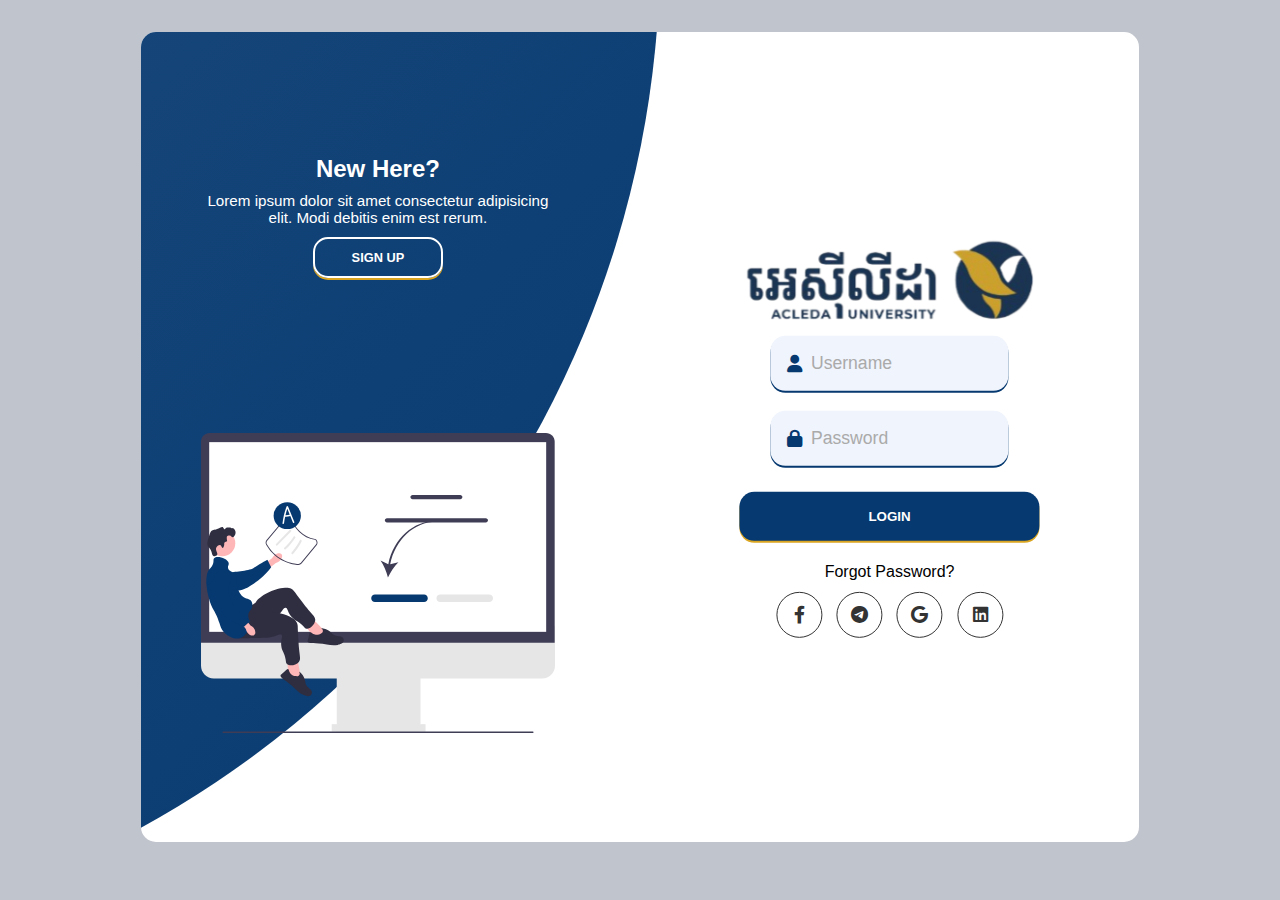
<file: Permission request/Permission request/Login.html>
<!DOCTYPE html>
<html lang="en">
<head>
    <meta charset="UTF-8">
    <meta name="viewport" content="width=device-width, initial-scale=1.0">
    <title>Log in</title>
    <script src="https://ajax.googleapis.com/ajax/libs/jquery/3.7.1/jquery.min.js"></script>
    <link rel="stylesheet" href="https://cdnjs.cloudflare.com/ajax/libs/font-awesome/6.0.0-beta3/css/all.min.css">
    <link rel="icon" href="img/Logo.png">
    <style>
        *{
            padding: 0;
            margin: 0;
            box-sizing: border-box;
        }
        body, input{
            font-family: 'Popins', sans-serif;
            background-color: #c0c4cc;
        }
        .container{
            position: relative;
            width: 78%;
            margin-top: 2.5%;
            margin-left: 11%;
            min-height: 90vh;
            background-color: #fff;
            overflow: hidden;
            border-radius: 15px;
        }
        .container:before{
            content: '';
            position: absolute;
            width: 2000px;
            height: 2000px;
            border-radius: 50%;
            background: linear-gradient(-45deg, #063970, #063970d5);
            top: -10%;
            right: 48%;
            transform: translateY(-50%);
            z-index: 6;
            transition: 1.8s ease-in-out;
        }
        .forms-container{
            position: absolute;
            width: 100%;
            height: 100%;
            top: 0;
            left: 0;
           
        }
        form{
            display: flex;
            align-items: center;
            justify-content: center;
            flex-direction: column;
            padding: 0 5rem;
            overflow: hidden;
            grid-column: 1 / 2;
            grid-row: 1 / 2;
            transition: 0.2s 0.7s ease-in-out;
        }
        form.sign-in-form{
            z-index: 2;
        }
        form.sign-up-form{
            z-index: 1;
            opacity: 0;
        }
        .title{
            font-size: 1.9rem;
            color: #063970;
            margin-bottom: 10px;
        }
        .input-field{
            max-width: 380px;
            width: 70%;
            height: 55px;
            background-color: #f0f4fc;
            margin: 10px 0;
            border-radius: 15px;
            display: grid;
            grid-template-columns: 15% 85%;
            padding: 0 .4rem;
            box-shadow: 0 2px #063970;
        }
        .input-field i{
            text-align: center;
            line-height: 55px;
            color: #063970;
            font-size: 1.1rem;
        }
        .input-field input{
            background: none;
            outline: none;
            border: none;
            line-height: 1;
            font-weight: 200;
            font-size: 1.1rem;
            color: #333;
            font-family: sans-serif;
        }
       
        .input-field input::placeholder{
            color: #aaa;
            font-weight: 500;
        }
        .input-field input::placeholder:active{
           box-shadow: 0 20px #333;
        }
        .btn{
            width: 300px;
            height: 49px;
            border: none;
            outline: none;
            border-radius: 15px;
            cursor: pointer;
            background-color: #063970;
            color: #fff;
            text-transform: uppercase;
            font-weight: 600;
            margin: 10px 0;
            transition: .5s;
            margin-top: 5%; 
            box-shadow: 0 2px goldenrod;
        }
        .btn:hover{
            box-shadow: 0 15px 20px #333;
        }
        .social-text{
            padding:  .7rem 0;
            font-size: 1rem;
        }
        .social-media{
            display: flex;
            justify-content: center;
        }
        .social-icon{
            height: 46px;
            width: 46px;
            border: 1px solid #333;
            margin: 0 0.45rem;
            display: flex;
            justify-content: center;
            align-items: center;
            text-decoration: none;
            color: #333;
            font-size: 1.1rem;
            border-radius: 50%;
            transition: 0.3s;
        }
        .social-icon:hover{
            background-color: #063970;
            color: #fff;
        }
        .signin-signup{
            position: absolute;
            top: 50%;
            left: 75%;
            transform: translate(-50%, -50%);
            width: 50%;
            display: grid;
            grid-template-columns: 1fr;
            z-index: 5;
            transition: 1s 0.7s ease-in-out;

        }
        .panel-container{
            position: absolute;
            width: 100%;
            height: 100%;
            top: 0;
            left: 0;
          
            display: grid;
            grid-template-columns: repeat(2, 1fr);
        }
        .panel{
            display: flex;
            flex-direction: column;
            align-items: flex-end;
            justify-content: space-around;
            text-align: center;
            z-index: 7;
        }
        .panel .content{
            color: #fff;
            transition: .9s .6s ease-in-out;
        }
        .panel h3{
            font-weight: 600;
            line-height: 1;
            font-size: 1.5rem;
        }
        .panel p{
            font-size: 0.95rem;
            padding: 0.7rem 0;
        }
        .btn.transparent{
            margin: 0;
            background: none;
            border: 2px solid #fff;
            width: 130px;
            height: 41px;
            font-weight: 600;
            font-size: 0.8rem;
        }
        .left-panel{
            pointer-events: all;
            padding: 3rem 17% 2rem 12%;
        }
        .right-panel{
            pointer-events: none;
            padding: 3rem 12% 2rem 17%;
        }
        .image{
            width: 100%;
            transition: 1.1s .4s ease-in-out;
        }
        .right-panel .content, .right-panel .image{
            transform: translateX(800px);
        }
        .container.sign-up-mode:before{
            transform: translate(100%, -50%);
            right: 52%;
        }
        .container.sign-up-mode .left-panel .image,
        .container.sign-up-mode .left-panel .content{
            transform: translateX(-800px);
        }
        .container.sign-up-mode .right-panel .content,
        .container.sign-up-mode .right-panel .image{
            transform: translateX(0px);
        }
        .container.sign-up-mode .left-panel{
            pointer-events: none;
        }
        .container.sign-up-mode .right-panel{
            pointer-events: all;
        }
        .container.sign-up-mode .signin-signup{
            left: 25%;
        }
        .container.sign-up-mode form.sign-in-form{
            z-index: 1;
            opacity: 0;
        }
        .container.sign-up-mode form.sign-up-form{
            z-index: 2;
            opacity: 1;
        }
        .showError{
            color: red;
            font-weight: 600;
            margin-top: 5px;
        }
        @media (max-width: 870px){
            .container{
                min-height: 800px;
                height: 100vh;
            }
            .btn {
                width: 250px;
                height: 45px;
                font-size: 0.9rem;
            }
            .container:before{
                width: 1500px;
                height: 1500px;
                left: 30%;
                bottom: 68%;
                transform: translateX(-50%);
                right: initial;
                top: initial;
                transition: 2s ease-in-out;
            }
            .signin-signup{
                width: 100%;
                left: 50%;
                top: 95%;
                transform: translate(-50%, -100%);
                transition: 1s 0.8s ease-in-out;
            }
            .panel-container{
                grid-template-columns: 1fr;
                grid-template-rows: 1fr 2fr 1fr;
            }
            .panel .content{
                padding-right: 15%;
                transition: 0.9s 0.8s ease-in-out;

            }
            .panel h3{
                font-size: 1.2rem;
            }
            .panel p{
                font-size: 0.7rem;
                padding: 0.5rem 0;
            }
            .btn.transparent{
                width: 110px;
                height: 35px;
                font-size: 0.7rem;
            }
            .left-panel{
                grid-row: 1/2;
            }
            .right-panel{
                grid-row: 3/4;
            }
            .panel{
                flex-direction: row;
                justify-content: space-around;
                align-items: center;
                padding: 2.5rem 8%;
            }
            .image{
                width: 200px;
                transition: 0.9s 0.6s ease-in-out;
            }
            .right-panel .content, .right-panel .image{
                transform: translateY(300px);
            }
            .container.sign-up-mode:before{
                transform: translate(-50%,100%);
                bottom: 32%;
                right: initial;
            }
            .container.sign-up-mode .left-panel .image,
            .container.sign-up-mode .left-panel .content{
                transform: translateY(-300px);
            }
            .container.sign-up-mode .signin-signup{
                top: 5%;
                transform: translate(-50%, 0);
                left: 50%;
            }

        }
        @media (max-width: 870px) and (min-width: 570px) {
            .btn {
                width: 250px;
                height: 45px;
            }
        }

        @media (max-width: 570px){
            form{
                padding: 0 1.5rem;
            }
            .btn {
                width: 200px;
                height: 40px;
                font-size: 0.8rem;
            }
            .image{
                display: none;
            }
            .panel .content{
                padding: 0.5rem 1rem;
            }
            .container:before{
                bottom: 72%;
                left: 50%;
            }
            .logo{
                width: 50%;
                height: 50%;
            }
            .container.sign-up-mode:before{
                bottom: 28%;
                left: 50%;
            }
        }
    </style>
</head>
<body>
    <div class="container">
        <div class="forms-container">
            <div class="signin-signup">
                <form action="" class="sign-in-form">
                    <img src="img/LogoAc.png" alt="">
                    <div class="input-field">
                        <i class="fas fa-user"></i>
                        <input type="text" id="username" placeholder="Username">
                    </div>
                    <div class="input-field">
                        <i class="fas fa-lock"></i>
                        <input type="password" id="password" placeholder="Password"> 
                    </div>
                    <p class="showError" hidden>Invalid Username Or Password</p>
                    <input type="submit" value="Login" id="login" class="btn solid">

                    <p class="social-text">Forgot Password?</p>
                    <div class="social-media">
                        <a href="#" class="social-icon">
                            <i class="fab fa-facebook-f"></i>
                        </a>
                        <a href="#" class="social-icon">
                            <i class="fab fa-telegram"></i>
                        </a>
                        <a href="#" class="social-icon">
                            <i class="fab fa-google"></i>
                        </a>
                        <a href="#" class="social-icon">
                            <i class="fab fa-linkedin"></i>
                        </a>
                    </div>
                </form>
                <form action="" class="sign-up-form">
                    <img src="img/LogoAc.png" alt="" class="logo">
                    <div class="input-field">
                      <i class="fas fa-user"></i>
                      <input type="text" placeholder="Username">
                  </div>
                    <div class="input-field">
                        <i class="fas fa-lock"></i>
                        <input type="password" placeholder="Password">
                    </div>
                    <div class="input-field">
                      <i class="fas fa-envelope"></i>
                      <input type="email" placeholder="Email">
                  </div>
                    <input type="submit" value="Sign Up" class="btn solid">

                    <p class="social-text">Or Sign up with social platforms</p>
                    <div class="social-media">
                        <a href="#" class="social-icon">
                            <i class="fab fa-facebook-f"></i>
                        </a>
                        <a href="#" class="social-icon">
                            <i class="fab fa-twitter"></i>
                        </a>
                        <a href="#" class="social-icon">
                            <i class="fab fa-google"></i>
                        </a>
                        <a href="#" class="social-icon">
                            <i class="fab fa-linkedin"></i>
                        </a>
                    </div>
                </form>
            </div>
        </div>
        <div class="panel-container">
            <div class="panel left-panel">
                <div class="content">
                    <h3>New Here?</h3>
                    <p>Lorem ipsum dolor sit amet consectetur adipisicing elit. Modi debitis enim est rerum.</p>
                    <button class="btn transparent" id="sign-up-btn">Sign up</button>
                </div>
                <img src="img/image2.svg" class="image" alt="">
            </div>
            <div class="panel right-panel">
                <div class="content">
                    <h3>One of us?</h3>
                    <p>Lorem ipsum dolor sit amet consectetur adipisicing elit. Modi debitis enim est rerum?</p>
                    <button class="btn transparent" id="sign-in-btn">Login</button>
                </div>
                <img src="img/image1.svg" class="image" alt="">
            </div>
        </div>
    </div>
    <script>
        const sign_in_btn = document.querySelector("#sign-in-btn");
        const sign_up_btn = document.querySelector("#sign-up-btn");
        const container = document.querySelector(".container");
        const ckUsername = document.getElementById("#username");
        const ckPassword = document.getElementById("#password");

        sign_up_btn.addEventListener('click', () => {
            container.classList.add("sign-up-mode");
        });

        sign_in_btn.addEventListener('click', () => {
            container.classList.remove("sign-up-mode");
        });

        $(document).ready(function(){
            $('#login').click(function(){
                var ckUsername = $('#username').text();
                var ckPassword = $('#password').val();
                var error = $('.showError');
                if(ckUsername == '0005422' && ckPassword === 'Tengchantola123'){
                    window.location.href = "index.html";
                } else {
                    error.removeAttr('hidden');
                }
            });
        });

    </script>
</body>
</html>
</file>
